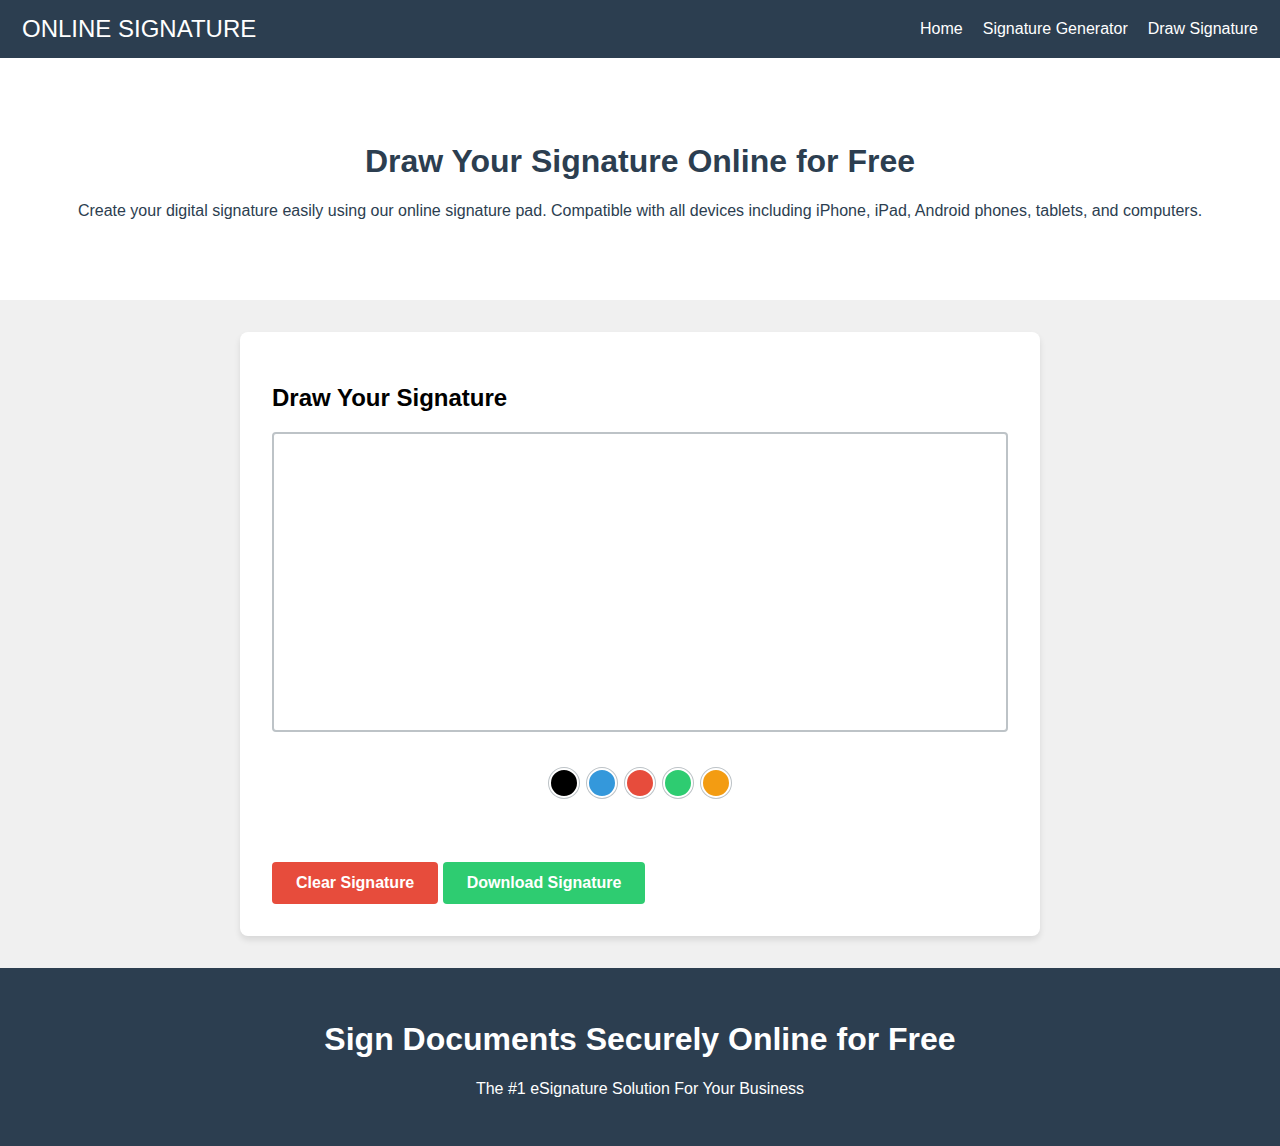
<file: index.html>
<!DOCTYPE html>
<html lang="en">

<head>
    <meta charset="UTF-8">
    <meta name="viewport" content="width=device-width, initial-scale=1.0">
    <title>Signature App</title>
    <link rel="stylesheet" href="/style.css">
    
</head>

<body>
   
    <div class="main"> 
    <nav class="navbar">
        <div class="logo">ONLINE SIGNATURE</div>
        <div class="hamburger" id="hamburger">
            &#9776; <!-- Unicode for hamburger icon -->
        </div>
        <ul class="nav-links" id="nav-links">
            <li><a href="/index.html">Home</a></li>
            <li><a href="/about.html">Signature Generator</a></li>
            <li><a href="/index.html">Draw Signature</a></li>
        </ul>
    </nav>

    <header class="head">
       <h1>Draw Your Signature Online for Free</h1>
       <p>Create your digital signature easily using our online signature pad. Compatible with all devices including iPhone, iPad, Android phones, tablets, and computers.</p>
    </header>

    <main class="container">
        <h2>Draw Your Signature</h2>    
        <canvas id="signature-pad" width="803" height="303">
        </canvas>

            <div class="controls">
                <div class="color-option" style="background-color: #000000;" data-color="#000000"></div>
                <div class="color-option" style="background-color: #3498db;" data-color="#3498db"></div>
                <div class="color-option" style="background-color: #e74c3c;" data-color="#e74c3c"></div>
                <div class="color-option" style="background-color: #2ecc71;" data-color="#2ecc71"></div>
                <div class="color-option" style="background-color: #f39c12;" data-color="#f39c12"></div>
            </div>

                <div style="margin-top: 4rem;">
                    <button id="clear-btn" class="btn">Clear Signature</button>
                    <button id="download-btn" class="btn">Download Signature</button>
                </div>
            </main>
        </div>


        <footer class="footer">
             <h1>Sign Documents Securely Online for Free </h1>
            <p>The #1 eSignature Solution For Your Business</p>
        </footer>



    <script src="/script.js"></script>
</body>

</html>
</file>
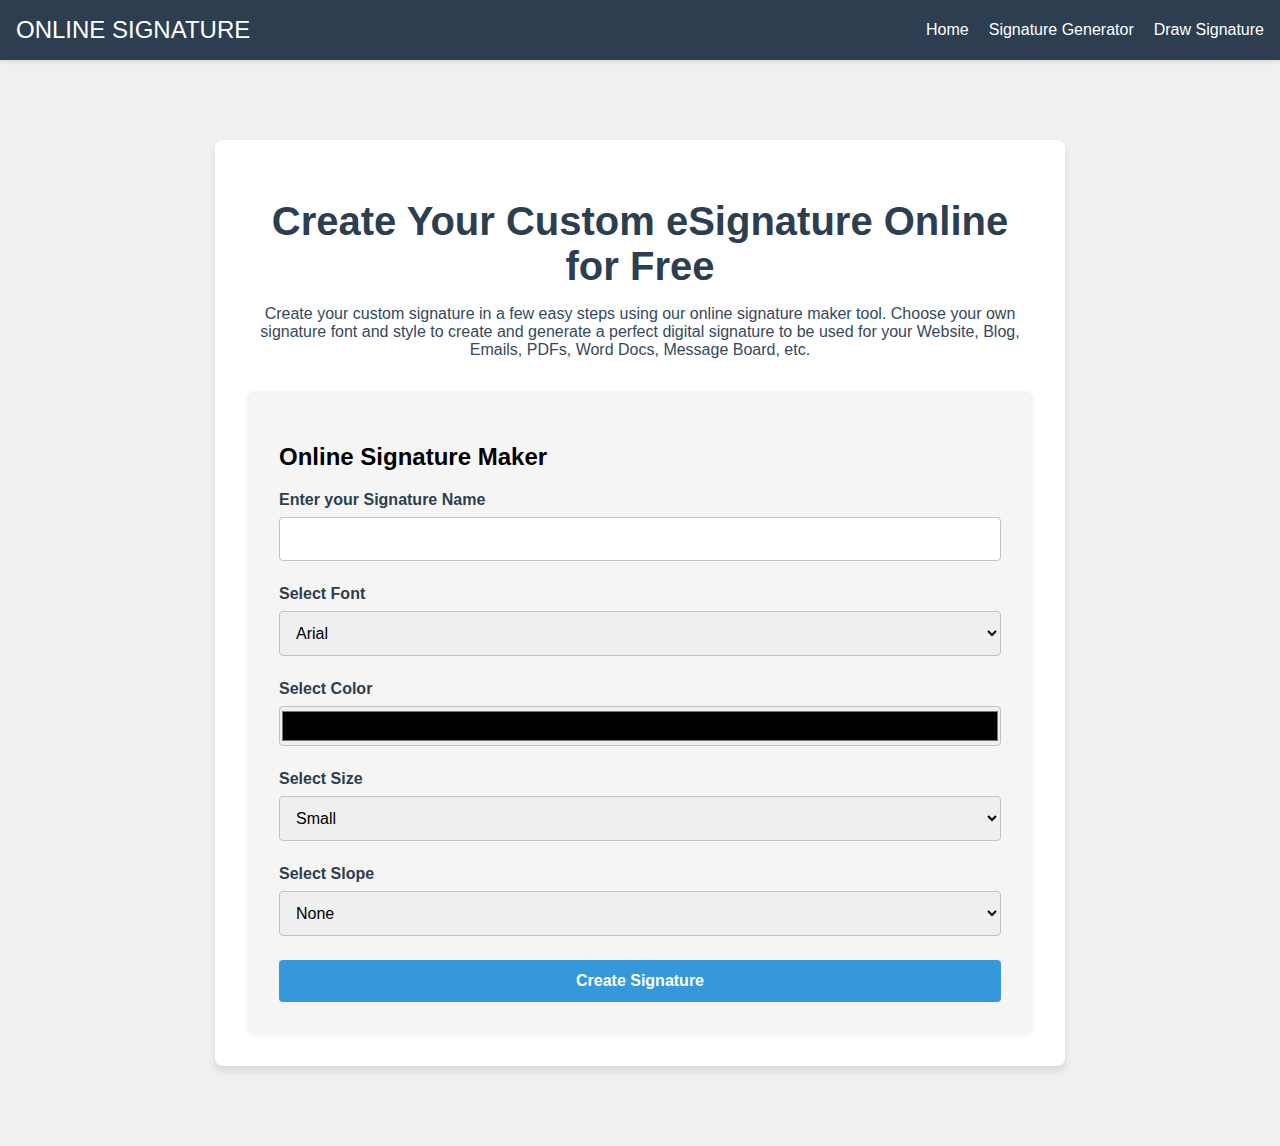
<file: about.html>
<!DOCTYPE html>
<html lang="en">
<head>
    <meta charset="UTF-8">
    <meta name="viewport" content="width=device-width, initial-scale=1.0">
    <title>Signature Generator</title>
    <link rel="stylesheet" href="/about.css">
</head>
<body>
    <div class="main"> 
        <nav class="navbar">
            <div class="logo">ONLINE SIGNATURE</div>
            <div class="hamburger" id="hamburger">
                &#9776; <!-- Unicode for hamburger icon -->
            </div>
            <ul class="nav-links" id="nav-links">
                <li><a href="/index.html">Home</a></li>
                <li><a href="/about.html">Signature Generator</a></li>
                <li><a href="/index.html">Draw Signature</a></li>
            </ul>
        </nav>


        <div class="content">
            <h1>Create Your Custom eSignature Online for Free</h1>
            <p>Create your custom signature in a few easy steps using our online signature maker tool. Choose your own signature font and style to create and generate a perfect digital signature to be used for your Website, Blog, Emails, PDFs, Word Docs, Message Board, etc.</p>
        <!-- </div> -->


        <div class="signature-form">
            <h2>Online Signature Maker</h2>
            <form id="signature-form">
                <div class="form-group">
                    <label for="signature-name">Enter your Signature Name</label>
                    <input type="text" id="signature-name" required>
                </div>
                <div class="form-group">
                    <label for="font">Select Font</label>
                    <select id="font">
                        <option value="Arial">Arial</option>
                        <option value="Times New Roman">Times New Roman</option>
                        <option value="Courier New">Courier New</option>
                        <option value="Brush Script MT">Brush Script MT</option>
                    </select>
                </div>
                <div class="form-group">
                    <label for="color">Select Color</label>
                    <input type="color" id="color-picker" value="#000000">
                </div>
                <div class="form-group">
                    <label for="size">Select Size</label>
                    <select id="size">
                        <option value="20">Small</option>
                        <option value="30">Medium</option>
                        <option value="40">Large</option>
                    </select>
                </div>
                <div class="form-group">
                    <label for="slope">Select Slope</label>
                    <select id="slope">
                        <option value="0">None</option>
                        <option value="-10">Slight Left</option>
                        <option value="10">Slight Right</option>
                    </select>
                </div>
                <button type="submit">Create Signature</button>
            </form>
        </div>
    </div>
        
        <div id="signature-output"></div>
    </div>

        <script src="/about.js"> </script>

</body>
</html>
</file>
<file: style.css>
* {
    box-sizing: border-box;
}

body {
    font-family: Arial, sans-serif;
    margin: 0;
    background-color: #f0f0f0;
}

.navbar {
    display: flex;
    justify-content: space-between;
    align-items: center;
    background-color: #2c3e50;
    box-shadow: 0 2px 4px rgba(0, 0, 0, 0.1);
    padding: 15px 22px;
}

.logo {
    color: white;
    font-size: 24px;
}

.nav-links {
    list-style: none;
    display: flex;
    margin: 0;
    padding: 0;
    
}

.nav-links li {
    margin-left: 20px;
}

.nav-links a {
    color: white;
    text-decoration: none;
}

.hamburger {
    display: none;
    font-size: 30px;
    cursor: pointer;
    color: white;
    
}
.head {
    background-color: white;
    color: #2c3e50;
    padding: 4rem 1rem;
    text-align: center;
    animation: fadeIn 1s ease-out;
}
header {
    display: block;
    unicode-bidi: isolate;
    
}
.container {
    max-width: 800px;
    margin: 2rem auto;
    padding: 2rem;
    background-color: white;
    border-radius: 8px;
    box-shadow: 0 4px 6px rgba(0, 0, 0, 0.1);
    animation: slideUp 0.5s ease-out;
}
/* user agent stylesheet */
main {
    display: block;
    unicode-bidi: isolate;
}
#signature-pad {
    width: 100%;
    height: 300px;
    border: 2px solid #bdc3c7;
    border-radius: 4px;
    margin-bottom: 1rem;
}
.controls {
    margin-top: 1rem;
    display: flex;
    justify-content: center;
    gap: 0.5rem;
}
.color-option {
    width: 30px;
    height: 30px;
    border-radius: 50%;
    cursor: pointer;
    border: 2px solid #fff;
    box-shadow: 0 0 0 1px #bdc3c7;
    transition: transform 0.3s ease;
     
}
#clear-btn {
    background-color: #e74c3c;
    color: white;
}
.btn {
    padding: 0.75rem 1.5rem;
    border: none;
    border-radius: 4px;
    cursor: pointer;
    font-size: 1rem;
    font-weight: 600;
    transition: all 0.3s ease;

}
#download-btn {
    background-color: #2ecc71;
    color: white;
}
.footer {
    background-color: #2c3e50;
    color: white;
    text-align: center;
    padding: 2rem 1rem;
    margin-top: 2rem;
}


/* Responsive styles */
@media (max-width: 768px) {
    .nav-links {
        display: none;
        flex-direction: column;
        width: 100%;
        position: absolute;
        top: 63px;
        left: 0;
        background-color: #2c3e50;
        gap: 10px;
        font-size: 17px;
    }

    .nav-links.active {
        display: flex;
    }

    .hamburger {
        display: block;
    }
    .footer {
        background-color: #14202d;
        
    }
    .btn {
        padding: 0.75rem 1.5rem;
        border: none;
        border-radius: 4px;
        cursor: pointer;
        font-size: 1rem;
        font-weight: 600;
        transition: all 0.3s ease;
    
    }
    .head {
        padding: 60px;
        font-size: 18px;
    }
    
}
</file>
<file: about.css>
* {
    box-sizing: border-box;
}

body {
    font-family: Arial, sans-serif;
    margin: 0;
    background-color: #f0f0f0;
}

.navbar {
    display: flex;
    justify-content: space-between;
    align-items: center;
    background-color: #2c3e50;
    box-shadow: 0 2px 4px rgba(0, 0, 0, 0.1);
    padding: 15px 22px;

}

.logo {
    color: white;
    font-size: 24px;
}

.nav-links {
    list-style: none;
    display: flex;
    margin: 0;
    padding: 0;
   
    
}

.nav-links li {
    margin-left: 20px;

}

.nav-links a {
    color: white;
    text-decoration: none;
    
    
}

.hamburger {
    display: none;
    font-size: 30px;
    cursor: pointer;
    color: white;
    
}
  .content {
        max-width: 850px;
        margin: 5rem auto;
        padding: 2rem;
        background-color: white;
        border-radius: 8px;
        box-shadow: 0 5px 7px rgba(0, 0, 0, 0.1);
        animation: slideUp 0.5s ease-out;
    }
    .content p{
        margin-top: 12px;
        font-family: sans-serif;
        text-align: center;
    }
.head {
    background-color: white;
    color: #2c3e50;
    padding: 4rem 1rem;
    text-align: center;
    animation: fadeIn 1s ease-out;
}
header {
    display: block;
    unicode-bidi: isolate;
    
}



@media (max-width: 768px) {
    .nav-links {
        display: none;
        flex-direction: column;
        width: 100%;
        position: absolute;
        top: 63px;
        left: 0;
        background-color: #2c3e50;
        gap: 10px;
        font-size: 17px;
    }

    .nav-links.active {
        display: flex;
    }

    .hamburger {
        display: block;
    }}




    @import url('https://fonts.googleapis.com/css2?family=Poppins:wght@300;400;600&display=swap');

    body, html {
        margin: 0;
        padding: 0;
        font-family: 'Poppins', sans-serif;
        background-color: #f0f0f0;
    }
    .navbar {
        background-color: #2c3e50;
        color: white;
        padding: 1rem;
        box-shadow: 0 2px 4px rgba(0,0,0,0.1);
    }
    .navbar-content {
        display: flex;
        justify-content: space-between;
        align-items: center;
        max-width: 1200px;
        margin: 0 auto;
    }
    .navbar-brand {
        font-size: 1.5rem;
        font-weight: 600;
    }
    .navbar-menu {
        list-style-type: none;
        padding: 0;
        margin: 0;
        display: flex;
    }
    .navbar-menu li {
        margin-left: 1rem;
    }
    .navbar-menu a {
        color: white;
        text-decoration: none;
        transition: color 0.3s ease;
    }
    .navbar-menu a:hover {
        color: #3498db;
    }
    /* .content {
        max-width: 450px;
        margin: 5rem auto;
        padding: 2rem;
        background-color: white;
        border-radius: 8px;
        box-shadow: 0 5px 7px rgba(0, 0, 0, 0.1);
        animation: slideUp 0.5s ease-out;
    } */
    h1 {
        text-align: center;
        color: #2c3e50;
        font-size: 2.5rem;
        margin-bottom: 1rem;
    }
    p {
        text-align: center;
        color: #34495e;
        margin-bottom: 2rem;
    }
    .signature-form {
        background-color: #f5f5f5;
        padding: 2rem;
        border-radius: 8px;
        box-shadow: 0 2px 4px rgba(0,0,0,0.05);
    }
    .form-group {
        margin-bottom: 1.5rem;
    }
    label {
        display: block;
        margin-bottom: 0.5rem;
        color: #2c3e50;
        font-weight: 600;
    }
    input, select {
        width: 100%;
        padding: 0.75rem;
        border: 1px solid #bdc3c7;
        border-radius: 4px;
        font-size: 1rem;
        transition: border-color 0.3s ease;
    }
    input:focus, select:focus {
        outline: none;
        border-color: #3498db;
    }
    #color-picker {
        height: 40px;
        padding: 0;
        cursor: pointer;
    }
    button {
        display: block;
        width: 100%;
        padding: 0.75rem;
        background-color: #3498db;
        color: white;
        border: none;
        border-radius: 4px;
        font-size: 1rem;
        font-weight: 600;
        cursor: pointer;
        transition: background-color 0.3s ease;
    }
    button:hover {
        background-color: #2980b9;
    }
    #signature-output {
        margin-top: 2rem;
        text-align: center;
    }
    #signature-output canvas {
        max-width: 100%;
        height: auto;
        border: 1px solid #bdc3c7;
        border-radius: 4px;
    }
    .download-btn {
        display: inline-block;
        margin-top: 1rem;
        padding: 0.75rem 1.5rem;
        background-color: #2ecc71;
        color: white;
        text-decoration: none;
        border-radius: 4px;
        font-weight: 600;
        transition: background-color 0.3s ease;
    }
    .download-btn:hover {
        background-color: #27ae60;
    }
    .hamburger {
        display: none;
        flex-direction: column;
        cursor: pointer;
    }
    .hamburger span {
        height: 3px;
        width: 25px;
        background-color: white;
        margin-bottom: 4px;
        border-radius: 5px;
        transition: all 0.3s ease;
    }
    @media (max-width: 768px) {
        .hamburger {
            display: flex;
        }
        .navbar-menu {
            display: none;
            flex-direction: column;
            width: 100%;
            position: absolute;
            top: 60px;
            left: 0;
            background-color: #2c3e50;
            padding: 1rem;
            box-shadow: 0 2px 4px rgba(0,0,0,0.1);
        }
        .navbar-menu.active {
            display: flex;
        }
        .navbar-menu li {
            margin: 0.5rem 0;
        }
        .container {
            margin: 1rem;
            padding: 1rem;
        }
    }
    @keyframes slideUp {
        from { transform: translateY(20px); opacity: 0; }
        to { transform: translateY(0); opacity: 1; }
    }
</file>
